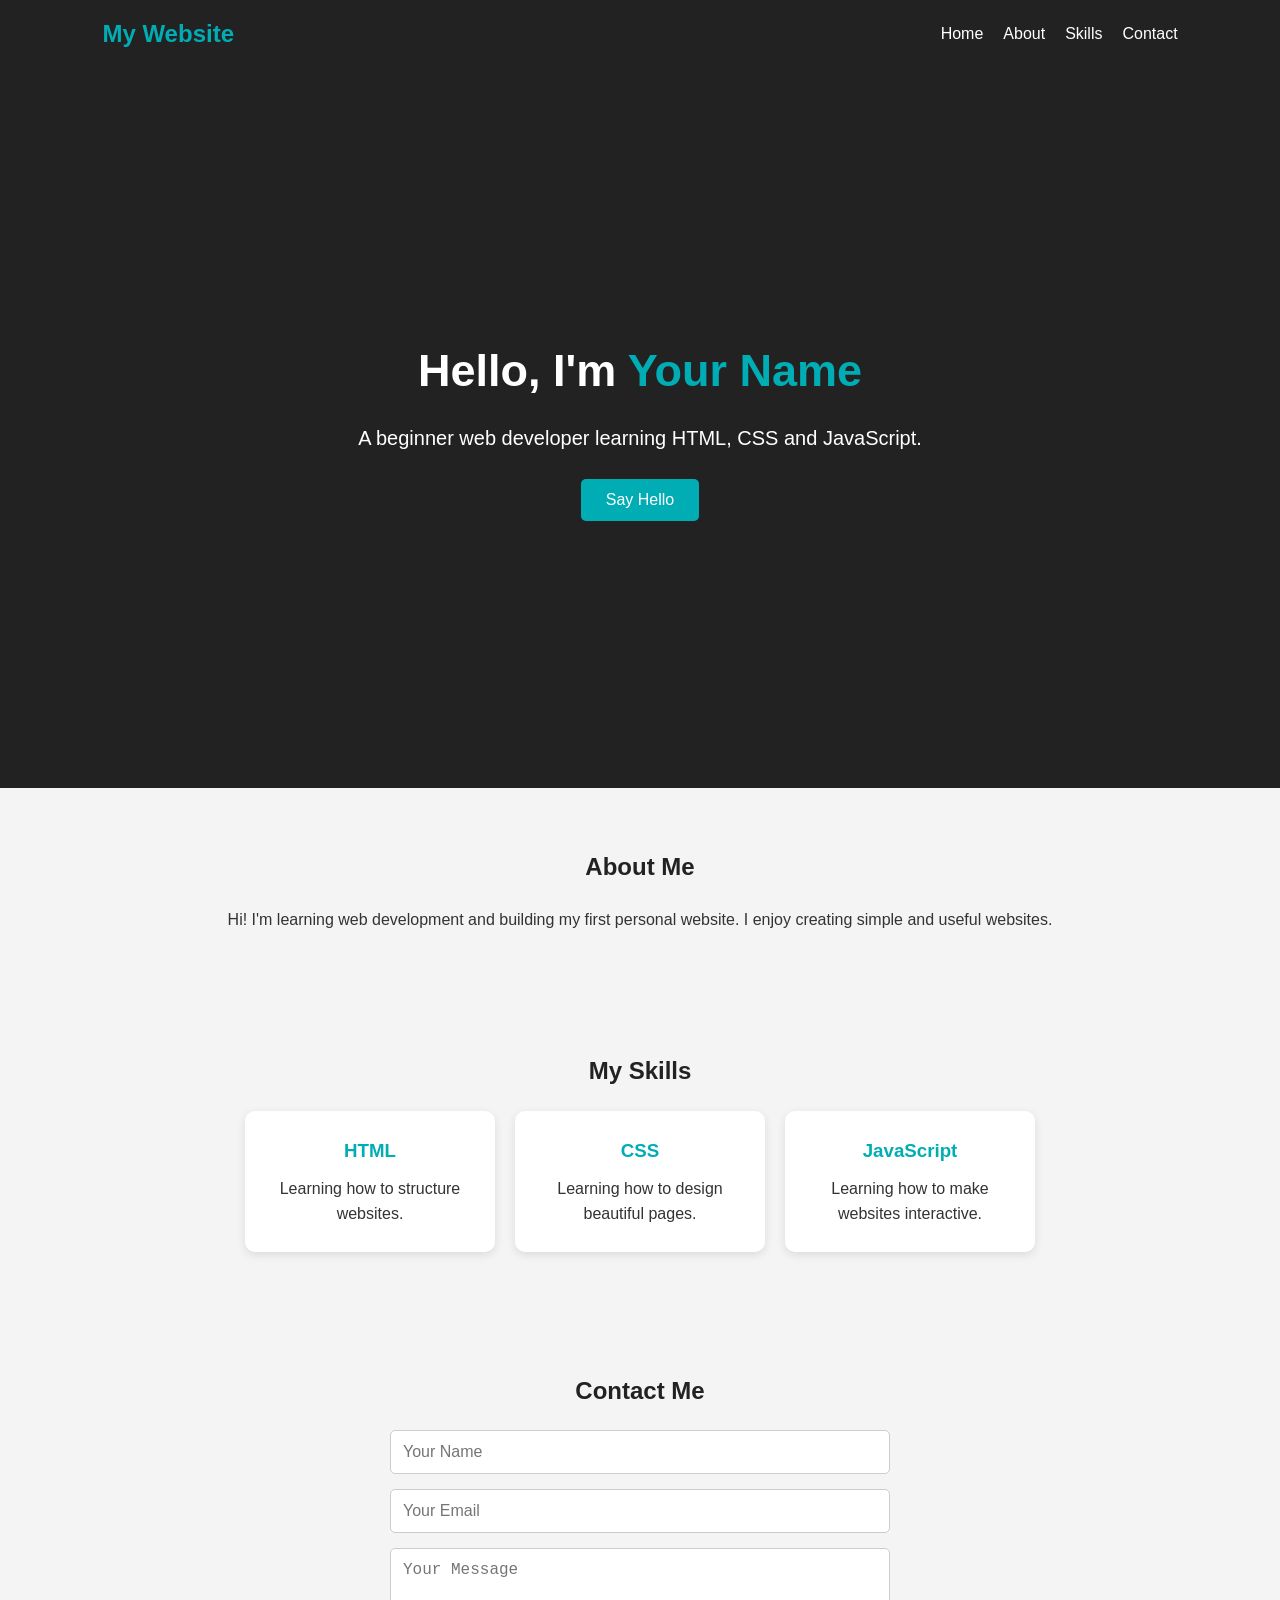
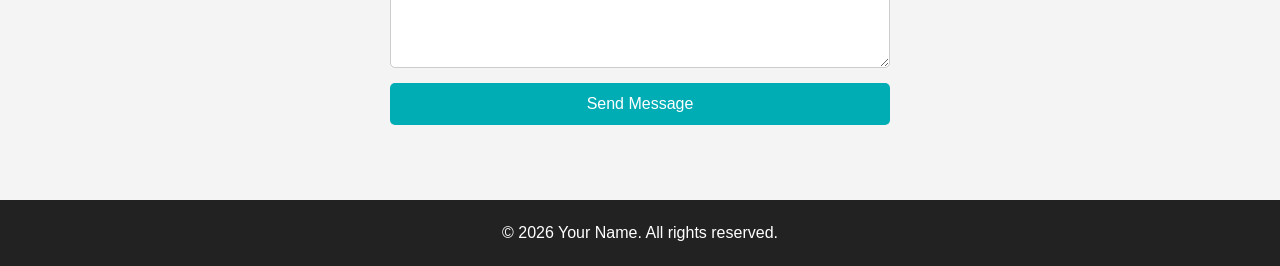
<file: index.html>
<!DOCTYPE html>
<html lang="en">
<head>
    <meta charset="UTF-8">
    <meta name="viewport" content="width=device-width, initial-scale=1.0">
    <title>My Personal Website</title>
    <link rel="stylesheet" href="style.css">
</head>
<body>

    <header>
        <nav>
            <h2>My Website</h2>

            <ul>
                <li><a href="#home">Home</a></li>
                <li><a href="#about">About</a></li>
                <li><a href="#skills">Skills</a></li>
                <li><a href="#contact">Contact</a></li>
            </ul>
        </nav>
    </header>

    <main>
        <section id="home" class="hero">
            <h1>Hello, I'm <span>Your Name</span></h1>
            <p>A beginner web developer learning HTML, CSS and JavaScript.</p>
            <button onclick="sayHello()">Say Hello</button>
        </section>

        <section id="about">
            <h2>About Me</h2>
            <p>
                Hi! I'm learning web development and building my first
                personal website. I enjoy creating simple and useful websites.
            </p>
        </section>

        <section id="skills">
            <h2>My Skills</h2>

            <div class="skills">
                <div class="card">
                    <h3>HTML</h3>
                    <p>Learning how to structure websites.</p>
                </div>

                <div class="card">
                    <h3>CSS</h3>
                    <p>Learning how to design beautiful pages.</p>
                </div>

                <div class="card">
                    <h3>JavaScript</h3>
                    <p>Learning how to make websites interactive.</p>
                </div>
            </div>
        </section>

        <section id="contact">
            <h2>Contact Me</h2>

            <form onsubmit="submitForm(event)">
                <input type="text" id="name" placeholder="Your Name" required>
                <input type="email" id="email" placeholder="Your Email" required>
                <textarea id="message" placeholder="Your Message" required></textarea>

                <button type="submit">Send Message</button>
            </form>

            <p id="result"></p>
        </section>
    </main>

    <footer>
        <p>© 2026 Your Name. All rights reserved.</p>
    </footer>

    <script src="script.js"></script>
</body>
</html>
</file>
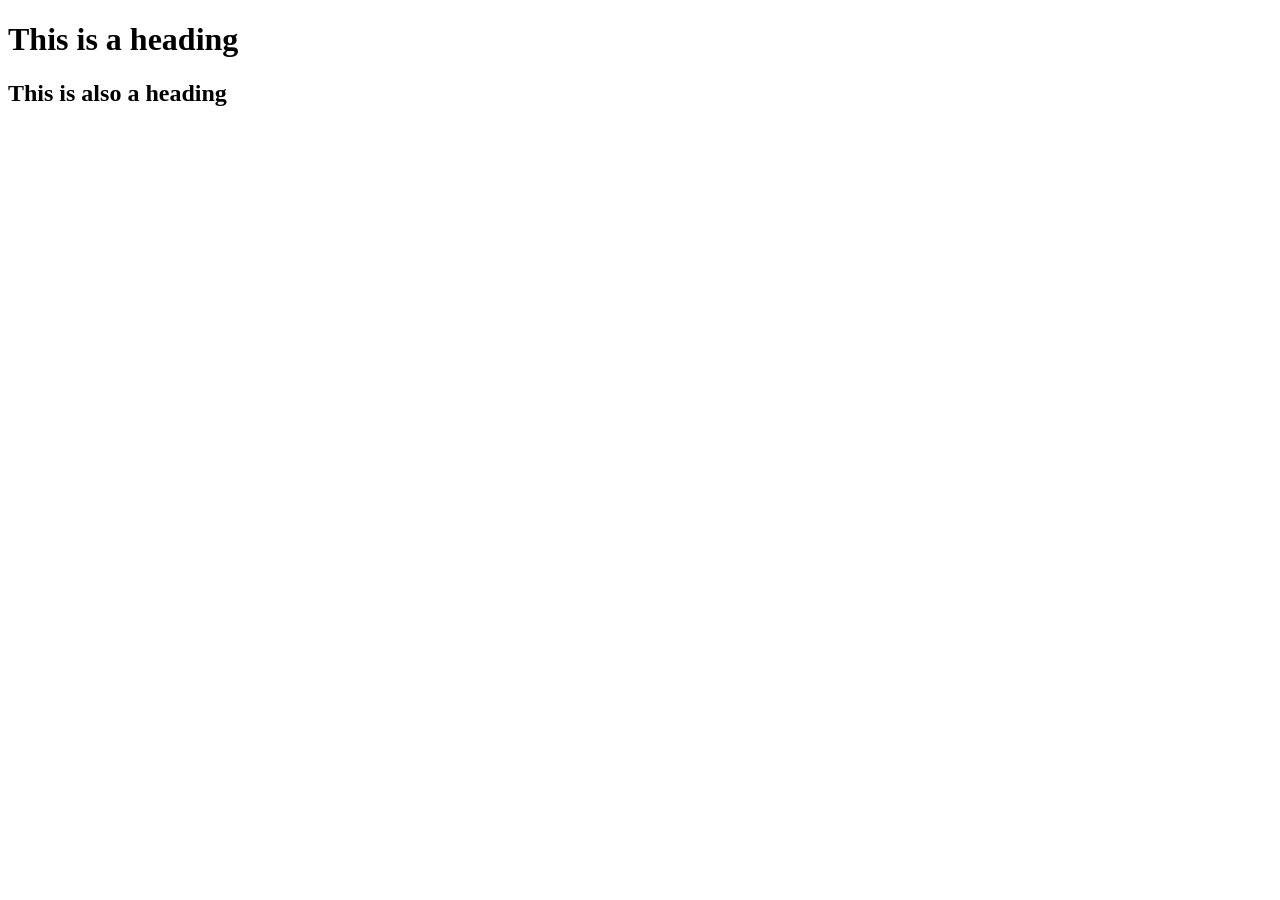
<file: day2/index.html>
<!DOCTYPE html>
<html lang="en">
<head>
    <meta charset="UTF-8">
    <meta name="viewport" content="width=device-width, initial-scale=1.0">
</head>
<body>
    <h1>This is a heading</h1>
    <h2>This is also a heading</h2>
</body>
</html>
</file>
<file: style.css>
/* Basic settings */
* {
    margin: 0;
    padding: 0;
    box-sizing: border-box;
}

body {
    font-family: Arial, sans-serif;
    background-color: #f4f4f4;
    color: #333;
    line-height: 1.6;
}

/* Navigation */
header {
    background-color: #222;
    color: white;
    padding: 15px 8%;
}

nav {
    display: flex;
    justify-content: space-between;
    align-items: center;
}

nav h2 {
    color: #00adb5;
}

nav ul {
    display: flex;
    list-style: none;
    gap: 20px;
}

nav a {
    color: white;
    text-decoration: none;
}

nav a:hover {
    color: #00adb5;
}

/* Hero section */
.hero {
    min-height: 80vh;
    display: flex;
    flex-direction: column;
    justify-content: center;
    align-items: center;
    text-align: center;
    padding: 30px;
    background-color: #222;
    color: white;
}

.hero h1 {
    font-size: 45px;
    margin-bottom: 15px;
}

.hero span {
    color: #00adb5;
}

.hero p {
    font-size: 20px;
    margin-bottom: 25px;
}

/* Buttons */
button {
    background-color: #00adb5;
    color: white;
    border: none;
    padding: 12px 25px;
    border-radius: 5px;
    cursor: pointer;
    font-size: 16px;
}

button:hover {
    background-color: #008b91;
}

/* Sections */
section {
    padding: 60px 8%;
    text-align: center;
}

section h2 {
    margin-bottom: 20px;
    color: #222;
}

/* Skills */
.skills {
    display: flex;
    justify-content: center;
    gap: 20px;
    flex-wrap: wrap;
}

.card {
    background-color: white;
    padding: 25px;
    width: 250px;
    border-radius: 10px;
    box-shadow: 0 3px 10px rgba(0, 0, 0, 0.1);
}

.card h3 {
    color: #00adb5;
    margin-bottom: 10px;
}

/* Contact form */
form {
    max-width: 500px;
    margin: auto;
    display: flex;
    flex-direction: column;
    gap: 15px;
}

input,
textarea {
    width: 100%;
    padding: 12px;
    border: 1px solid #ccc;
    border-radius: 5px;
    font-size: 16px;
}

textarea {
    height: 120px;
    resize: vertical;
}

#result {
    margin-top: 15px;
    color: #008b91;
}

/* Footer */
footer {
    background-color: #222;
    color: white;
    text-align: center;
    padding: 20px;
}

/* Mobile */
@media (max-width: 600px) {
    nav {
        flex-direction: column;
        gap: 15px;
    }

    nav ul {
        gap: 10px;
    }

    .hero h1 {
        font-size: 32px;
    }
}
</file>
